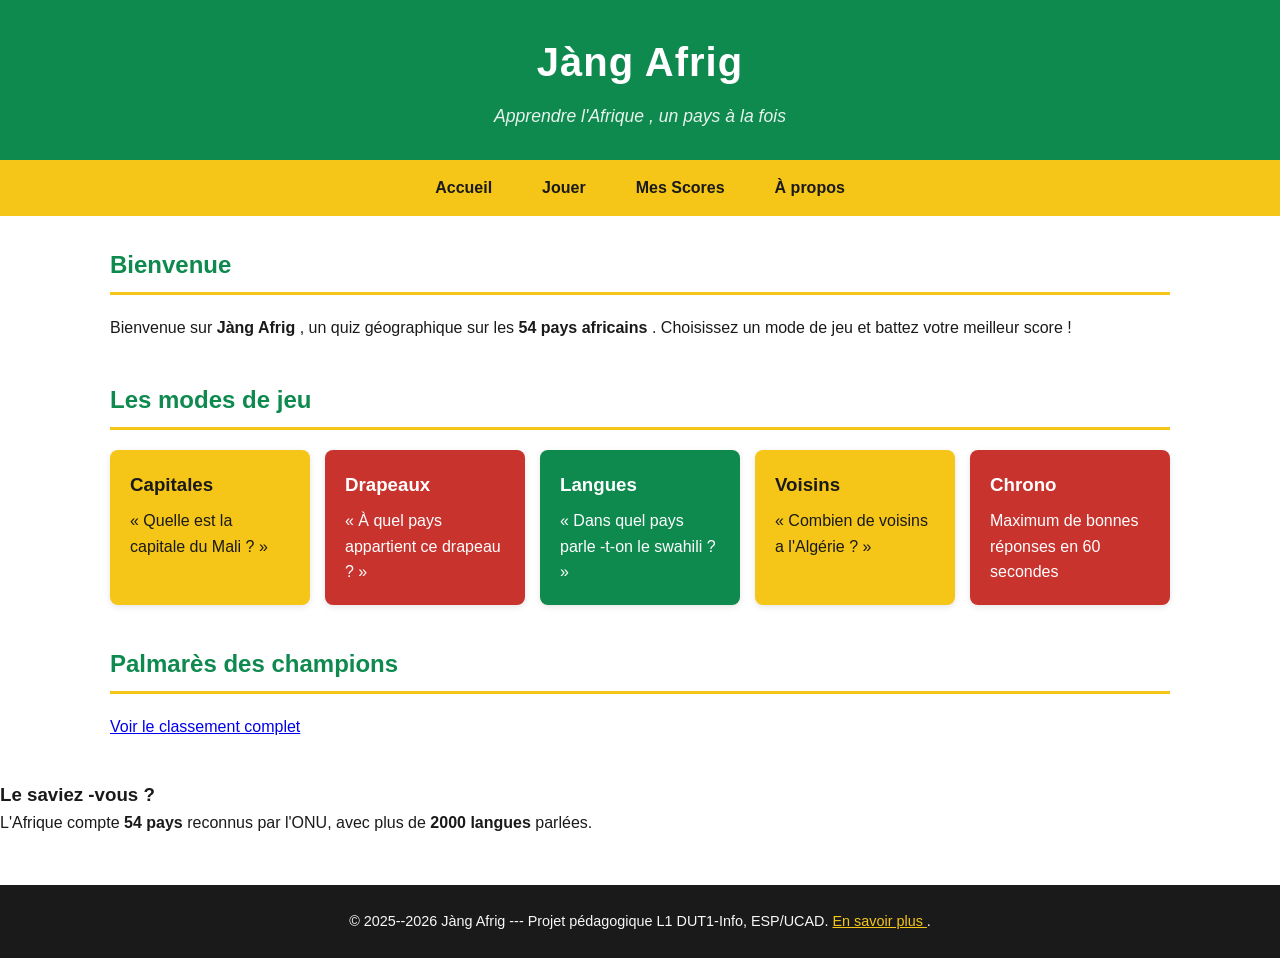
<file: index.html>
<!DOCTYPE html>
<html lang="fr">
<head>
<meta charset="UTF-8">
<title>Jàng Afrig</title>
<link rel="stylesheet" href="style.css">
<script src="script.js" defer></script>
</head>
<body>
<header >
<h1>Jàng Afrig </h1>
<p>Apprendre l'Afrique , un pays à la fois </p>
</header >
<nav>
<a href="index.html">Accueil </a>
<a href="quiz.html">Jouer </a>
<a href="scores.html">Mes Scores </a>
<a href="apropos.html">À propos </a>
</nav>
<main>
<section >
<h2>Bienvenue </h2>
<p>
Bienvenue sur <strong >Jàng Afrig </strong >, un quiz
géographique sur les
<strong >54 pays africains </strong >. Choisissez un mode de
jeu et battez
votre meilleur score !
</p>
</section >
<section >
<h2>Les modes de jeu </h2>
<div class="modes-grille">
<div class="carte-mode carte-jaune">
<h3>Capitales </h3>
<p>« Quelle est la capitale du Mali ? »</p>
</div>
<div class="carte-mode carte-rouge">
<h3>Drapeaux </h3>
<p>« À quel pays appartient ce drapeau ? »</p>
</div>
<div class="carte-mode carte-vert">
<h3>Langues </h3>
<p>« Dans quel pays parle -t-on le swahili ? »</p>
</div>
<div class="carte-mode carte-jaune">
<h3>Voisins </h3>
<p>« Combien de voisins a l'Algérie ? »</p>
</div>
<div class="carte-mode carte-rouge">
<h3>Chrono </h3>
<p>Maximum de bonnes réponses en 60 secondes </p>
</div>
</div>
</section >
<section >
<h2>Palmarès des champions </h2>
<p><a href="scores.html">Voir le classement complet </a></p>
</section >
</main>
<aside >
<h3>Le saviez -vous ?</h3>
<p>
L'Afrique compte <strong >54 pays </strong > reconnus par l'ONU,
avec plus de <strong >2000 langues </strong > parlées.
</p>
</aside >           
<footer >
<p>
&copy; 2025--2026 Jàng Afrig --- Projet pédagogique L1
DUT1-Info, ESP/UCAD.
<a href="apropos.html">En savoir plus </a>.
</p>
</footer >
</body>
</html>
</file>
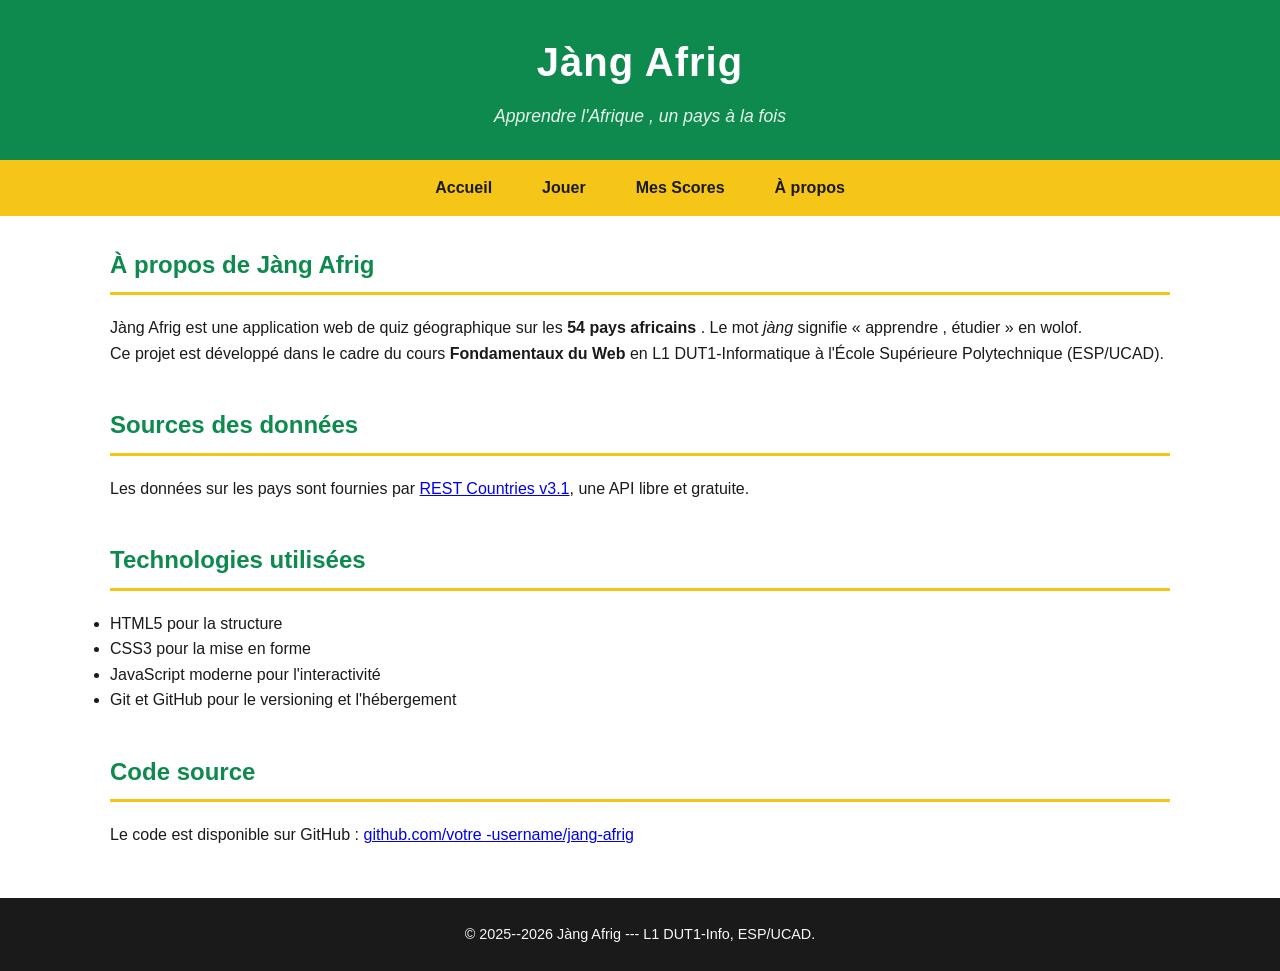
<file: apropos.html>
<!DOCTYPE html>
<html lang="fr">
<head>
<meta charset="UTF-8">
<title >Quiz --- Jàng Afrig </title >
    <link rel="preconnect" href="https://fonts.googleapis.com">
<link rel="preconnect" href="https://fonts.gstatic.com" crossorigin >
<link
href="https://fonts.googleapis.com/css2?family=Poppins:wght@400;600&family=Montserrat:wght@600;700&display=swap"
rel="stylesheet">
    <link rel="stylesheet" href="style.css">
</head>
<body>
<header >
<h1>Jàng Afrig </h1>
<p>Apprendre l'Afrique , un pays à la fois </p>
</header >
<nav>
<a href="index.html">Accueil </a>
<a href="quiz.html">Jouer </a>
<a href="scores.html">Mes Scores </a>
<a href="apropos.html">À propos </a>
</nav>
<main>
<section >
<h2>À propos de Jàng Afrig </h2>
<p>
Jàng Afrig est une application web de quiz géographique sur
les
<strong >54 pays africains </strong >. Le mot <em>jàng</em>
signifie
« apprendre , étudier » en wolof.
</p>
<p>
Ce projet est développé dans le cadre du cours
<strong >Fondamentaux du Web </strong > en L1 DUT1-Informatique
à l'École Supérieure Polytechnique (ESP/UCAD).
</p>
</section >
<section >
<h2>Sources des données</h2>
<p>
Les données sur les pays sont fournies par
<a href="https://restcountries.com">REST Countries v3.1</a>,
une API libre et gratuite.
</p>
</section >
<section >
<h2>Technologies utilisées</h2>
<ul>
<li>HTML5 pour la structure </li>
<li>CSS3 pour la mise en forme </li>
<li>JavaScript moderne pour l'interactivité</li>
<li>Git et GitHub pour le versioning et l'hébergement </li>
</ul>
</section >
<section >
<h2>Code source </h2>
<p>
Le code est disponible sur GitHub :
<a href="https://github.com/votre -username/jang-afrig">
github.com/votre -username/jang-afrig
</a>
</p>
</section >
</main>
<footer >
<p>&copy; 2025--2026 Jàng Afrig --- L1 DUT1-Info,
ESP/UCAD.</p>
</footer >
</body>
</html>
</file>
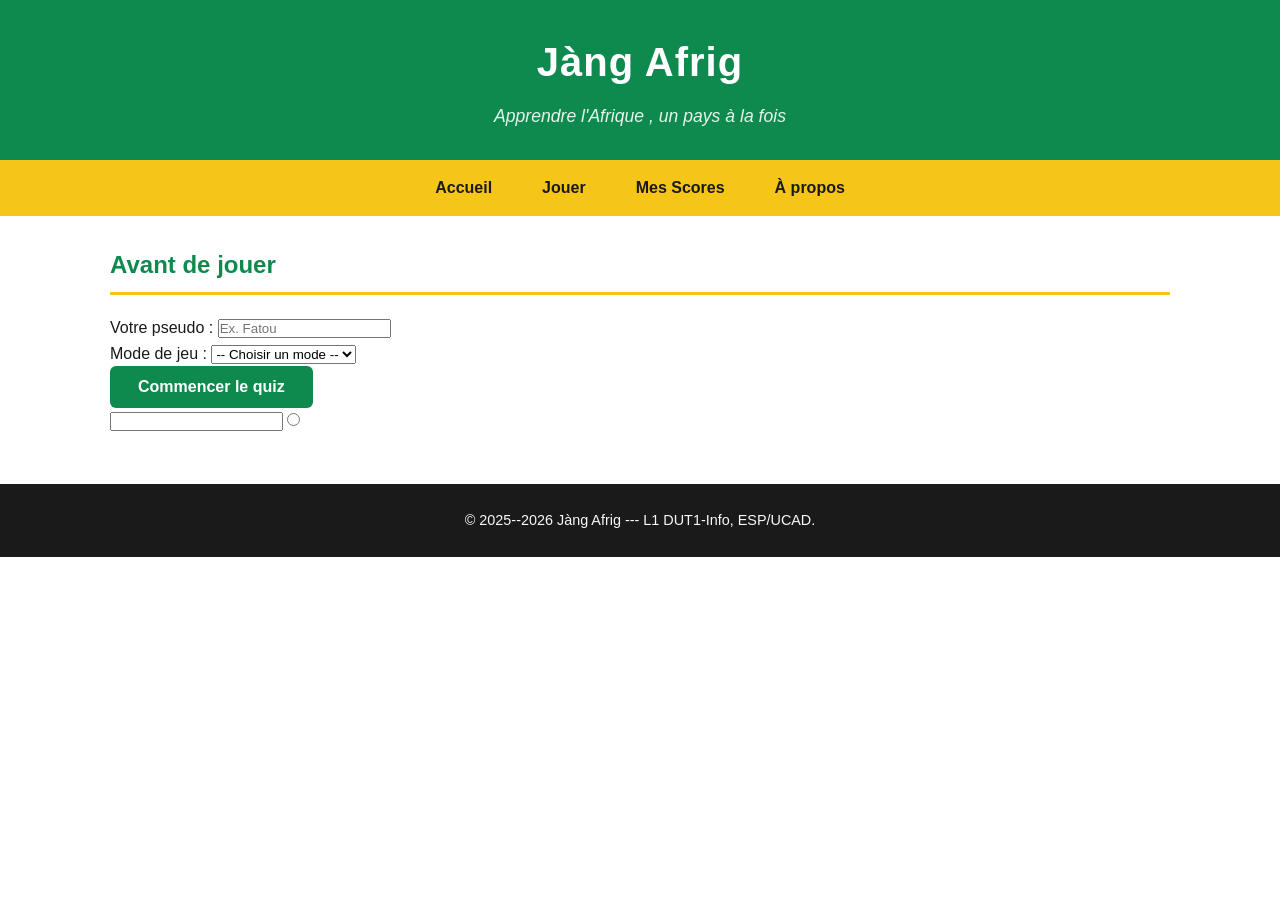
<file: quiz.html>
<!DOCTYPE html>
<html lang="fr">
<head>
<meta charset="UTF-8">
<title >Quiz --- Jàng Afrig </title >
    <link rel="preconnect" href="https://fonts.googleapis.com">
<link rel="preconnect" href="https://fonts.gstatic.com" crossorigin >
<link
href="https://fonts.googleapis.com/css2?family=Poppins:wght@400;600&family=Montserrat:wght@600;700&display=swap"
rel="stylesheet">
    <link rel="stylesheet" href="style.css">
</head>
<body>
<header >
<h1>Jàng Afrig </h1>
<p>Apprendre l'Afrique , un pays à la fois </p>
</header >
<nav>
<a href="index.html">Accueil </a>
<a href="quiz.html">Jouer </a>
<a href="scores.html">Mes Scores </a>
<a href="apropos.html">À propos </a>
</nav>
<main>
<section >
<h2>Avant de jouer </h2>
<form>
<p>
<label for="pseudo">Votre pseudo :</label >
<input type="text" id="pseudo" name="pseudo"
placeholder="Ex. Fatou" required >

</p>
<p>
<label for="mode">Mode de jeu :</label >
<select id="mode" name="mode" required >
<option value="">-- Choisir un mode
--</option >
<option value="capitales">Capitales </option >
<option value="drapeaux">Drapeaux </option >
<option value="langues">Langues </option >
<option value="voisins">Voisins </option >
<option value="chrono">Chrono </option >
</select >
</p>
<p>
<button type="submit" class="btn btn-primary">Commencer le quiz </button >
</p>
<input type="number">
<input type="radio">
</form>
</section >
</main>
<footer >
<p>&copy; 2025--2026 Jàng Afrig --- L1 DUT1-Info,
ESP/UCAD.</p>
</footer >
</body>
</html>
</file>
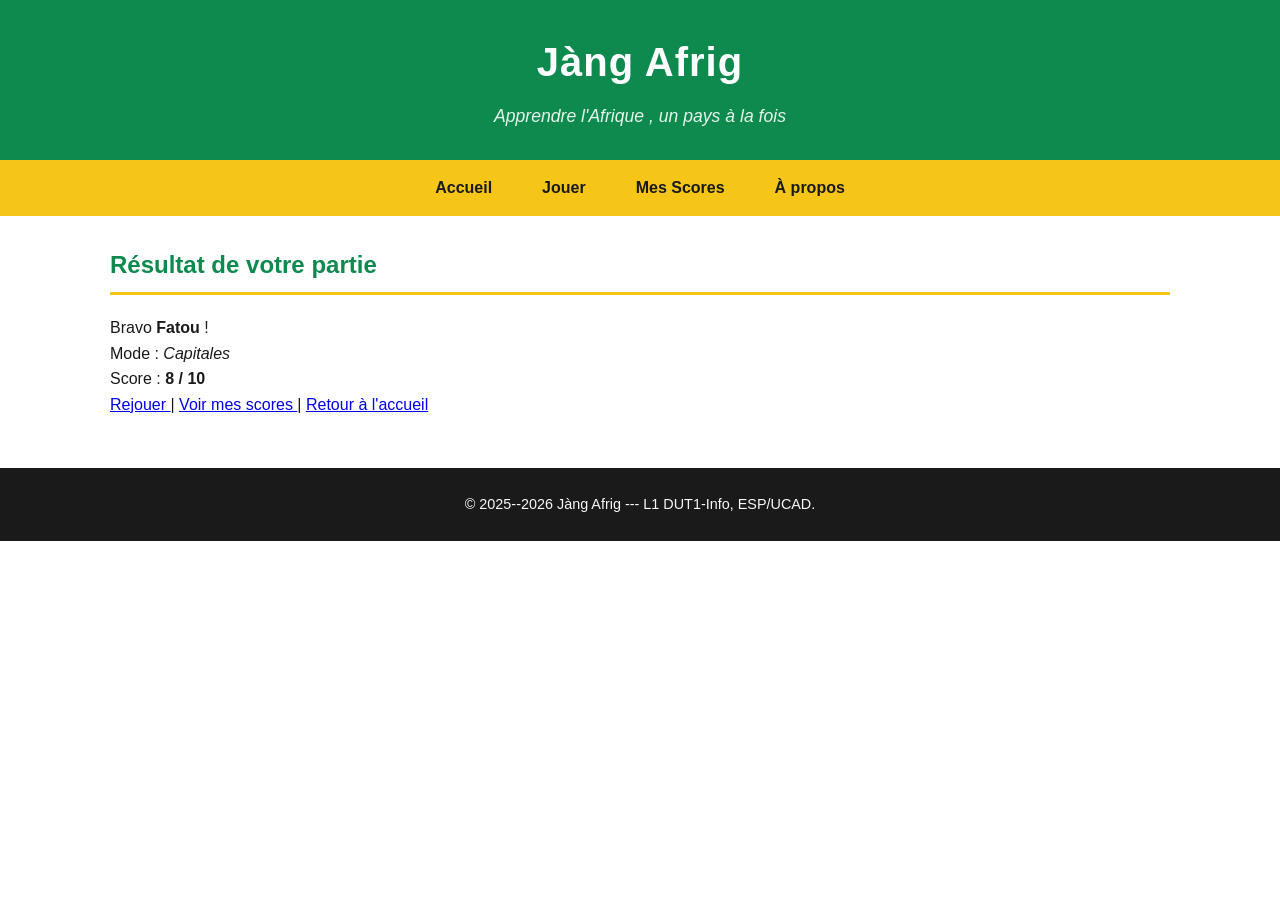
<file: resultat.html>
<!DOCTYPE html>
<html lang="fr">
<head>
<meta charset="UTF-8">
<title >Quiz --- Jàng Afrig </title >
    <link rel="preconnect" href="https://fonts.googleapis.com">
<link rel="preconnect" href="https://fonts.gstatic.com" crossorigin >
<link
href="https://fonts.googleapis.com/css2?family=Poppins:wght@400;600&family=Montserrat:wght@600;700&display=swap"
rel="stylesheet">
    <link rel="stylesheet" href="style.css">
</head>
<body>
<header >
<h1>Jàng Afrig </h1>
<p>Apprendre l'Afrique , un pays à la fois </p>
</header >
<nav>
<a href="index.html">Accueil </a>
<a href="quiz.html">Jouer </a>
<a href="scores.html">Mes Scores </a>
<a href="apropos.html">À propos </a>
</nav>
<main>
<section >
<h2>Résultat de votre partie </h2>
<p>Bravo <strong >Fatou </strong > !</p>
<p>Mode : <em>Capitales </em></p>
<p>Score : <strong >8 / 10</strong ></p>
<p>
<a href="quiz.html">Rejouer </a> |
<a href="scores.html">Voir mes scores </a> |
<a href="index.html">Retour à l'accueil </a>
</p>
</section >
</main>
<footer >
<p>&copy; 2025--2026 Jàng Afrig --- L1 DUT1-Info,
ESP/UCAD.</p>
</footer >
</body>
</html>
</file>
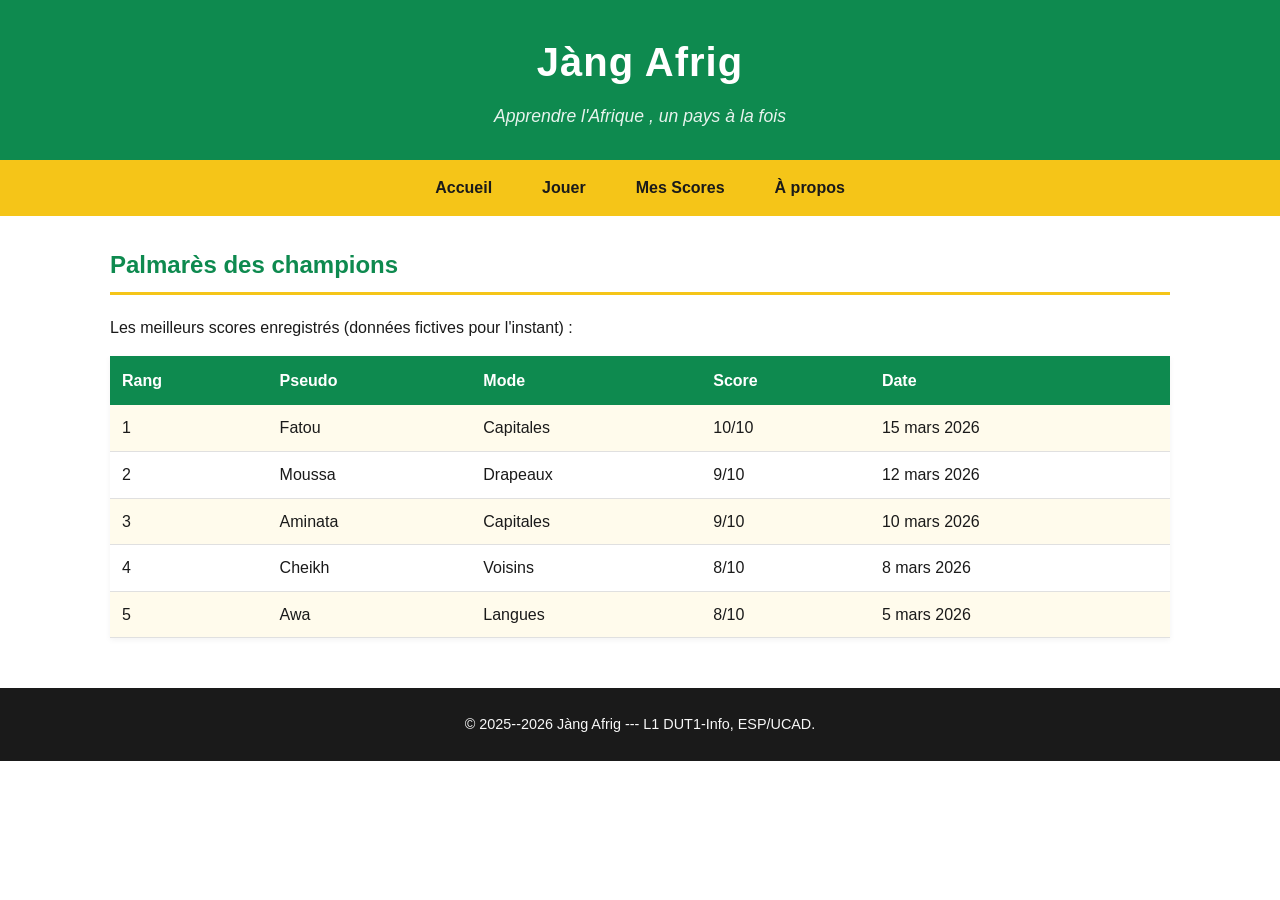
<file: scores.html>
<!DOCTYPE html>
<html lang="fr">
<head>
<meta charset="UTF-8">
<title >Quiz --- Jàng Afrig </title >
    <link rel="preconnect" href="https://fonts.googleapis.com">
<link rel="preconnect" href="https://fonts.gstatic.com" crossorigin >
<link
href="https://fonts.googleapis.com/css2?family=Poppins:wght@400;600&family=Montserrat:wght@600;700&display=swap"
rel="stylesheet">
    <link rel="stylesheet" href="style.css">
</head>
<body>
<header >
<h1>Jàng Afrig </h1>
<p>Apprendre l'Afrique , un pays à la fois </p>
</header >
<nav>
<a href="index.html">Accueil </a>
<a href="quiz.html">Jouer </a>
<a href="scores.html">Mes Scores </a>
<a href="apropos.html">À propos </a>
</nav>
<main>
<section >
<h2>Palmarès des champions </h2>
<p>Les meilleurs scores enregistrés (données fictives pour
l'instant) :</p>
<table >
<tr>
<th>Rang </th>
<th>Pseudo </th>
<th>Mode </th>
<th>Score </th>
<th>Date </th>
</tr>
<tr>
<td>1</td>
<td>Fatou </td>
<td>Capitales </td>
<td>10/10</td>
<td>15 mars 2026</td>
</tr>
<tr>
<td>2</td>
<td>Moussa </td>
<td>Drapeaux </td>
<td>9/10</td>
<td>12 mars 2026</td>
</tr>
<tr>
<td>3</td>
<td>Aminata </td>
<td>Capitales </td>
<td>9/10</td>
<td>10 mars 2026</td>
</tr>
<tr>
<td>4</td>
<td>Cheikh </td>
<td>Voisins </td>
<td>8/10</td>
<td>8 mars 2026</td>
</tr>
<tr>
<td>5</td>
<td>Awa </td>
<td>Langues </td>
<td>8/10</td>
<td>5 mars 2026</td>
</tr>
</table >
</section >
</main>
<footer >
<p>&copy; 2025--2026 Jàng Afrig --- L1 DUT1-Info,
ESP/UCAD.</p>
</footer >
</body>
</html>
</file>
<file: style.css>
/* ===== Reset minimal ===== */
* {
    box-sizing: border-box;
    margin: 0;
    padding: 0;
}

body {
font-family: 'Poppins ', sans-serif;
line-height: 1.6;
color: var(--noir);
background-color: var(--blanc -casse);
}
h1, h2, h3 {
font-family: 'Montserrat ', sans-serif;
font-weight: 700;
}

/* ===== Palette panafricaine ===== */
:root {
    --vert: #0E8A4F;
    --jaune: #F5C518;
    --rouge: #C8332E;
    --noir: #1A1A1A;
    --blanc-casse: #F8F8F8;
}
/* ===== Header ===== */
header {
background-color: var(--vert);
color: white;
padding: 30px 20px;
text-align: center;
}
header h1 {
font-size: 2.5rem;
margin-bottom: 8px;
letter-spacing: 1px;
}
header p {
font-size: 1.1rem;
opacity: 0.9;
font-style: italic;
}
/* ===== Navigation ===== */
nav {
background-color: var(--jaune);
padding: 0;
display: flex;
justify-content: center;
flex-wrap: wrap;
}
nav a {
color: var(--noir);
text-decoration: none;
font-weight: 600;
padding: 15px 25px;
transition: background -color 0.2s;
}
nav a:hover {
    background-color: var(--vert);
color: white;
}
/* ===== Section principale ===== */
main {
max-width: 1100px;
margin: 30px auto;
padding: 0 20px;
}
main section {
margin-bottom: 40px;
}
main h2 {
color: var(--vert);
border-bottom: 3px solid var(--jaune);
padding-bottom: 8px;
margin-bottom: 20px;
}
/* ===== Grille de cartes (Flexbox) ===== */
.modes-grille {
display: flex;
flex-wrap: wrap;
gap: 15px;
}
.carte-mode {
flex: 1 1 200px;
padding: 20px;
border-radius: 8px;
color: var(--noir);
box-shadow: 0 2px 6px rgba(0, 0, 0, 0.1);
}
.carte-mode h3 {
margin-bottom: 8px;
}
.carte-jaune { background-color: var(--jaune); }
.carte-rouge { background-color: var(--rouge); color: white; }
.carte-vert { background-color: var(--vert); color: white; }
/* ===== Boutons ===== */
.btn {
display: inline-block;
padding: 12px 28px;
font-size: 1rem;
font-weight: 600;
border: none;
border-radius: 6px;
cursor: pointer;
text-decoration: none;
transition: background-color 0.2s, transform 0.1s;
}
.btn-primary {
background-color: var(--vert);
color: white;
}
.btn-primary:hover {
background-color: #0a6e3f; /* vert plus foncé */
}
.btn-primary:active {
transform: scale(0.97);
}
.btn-secondary {
background-color: var(--blanc-casse);
color: var(--noir);
border: 2px solid var(--noir);
}
.btn-secondary:hover {
background-color: var(--noir);
color: white;
}
/* ===== Tableaux ===== */
table {
width: 100%;
border-collapse: collapse;
margin-top: 15px;
box-shadow: 0 2px 6px rgba(0, 0, 0, 0.05);
}
th {
background-color: var(--vert);
color: white;
padding: 12px;
text-align: left;
}
td {
padding: 10px 12px;
border-bottom: 1px solid #e0e0e0;
}
/* Lignes alternées (zébrures) */
tr:nth-child(even) td {
background-color: rgba(245, 197, 24, 0.08);
}
tr:hover td {
background-color: rgba(14, 138, 79, 0.1);
}
/* ===== Footer ===== */
footer {
background-color: var(--noir);
color: var(--blanc-casse);
padding: 25px 20px;
text-align: center;
margin-top: 50px;
font-size: 0.9rem;
}
footer a {
    color: var(--jaune);
text-decoration: underline;
}
footer a:hover {
color: white;
}
</file>
